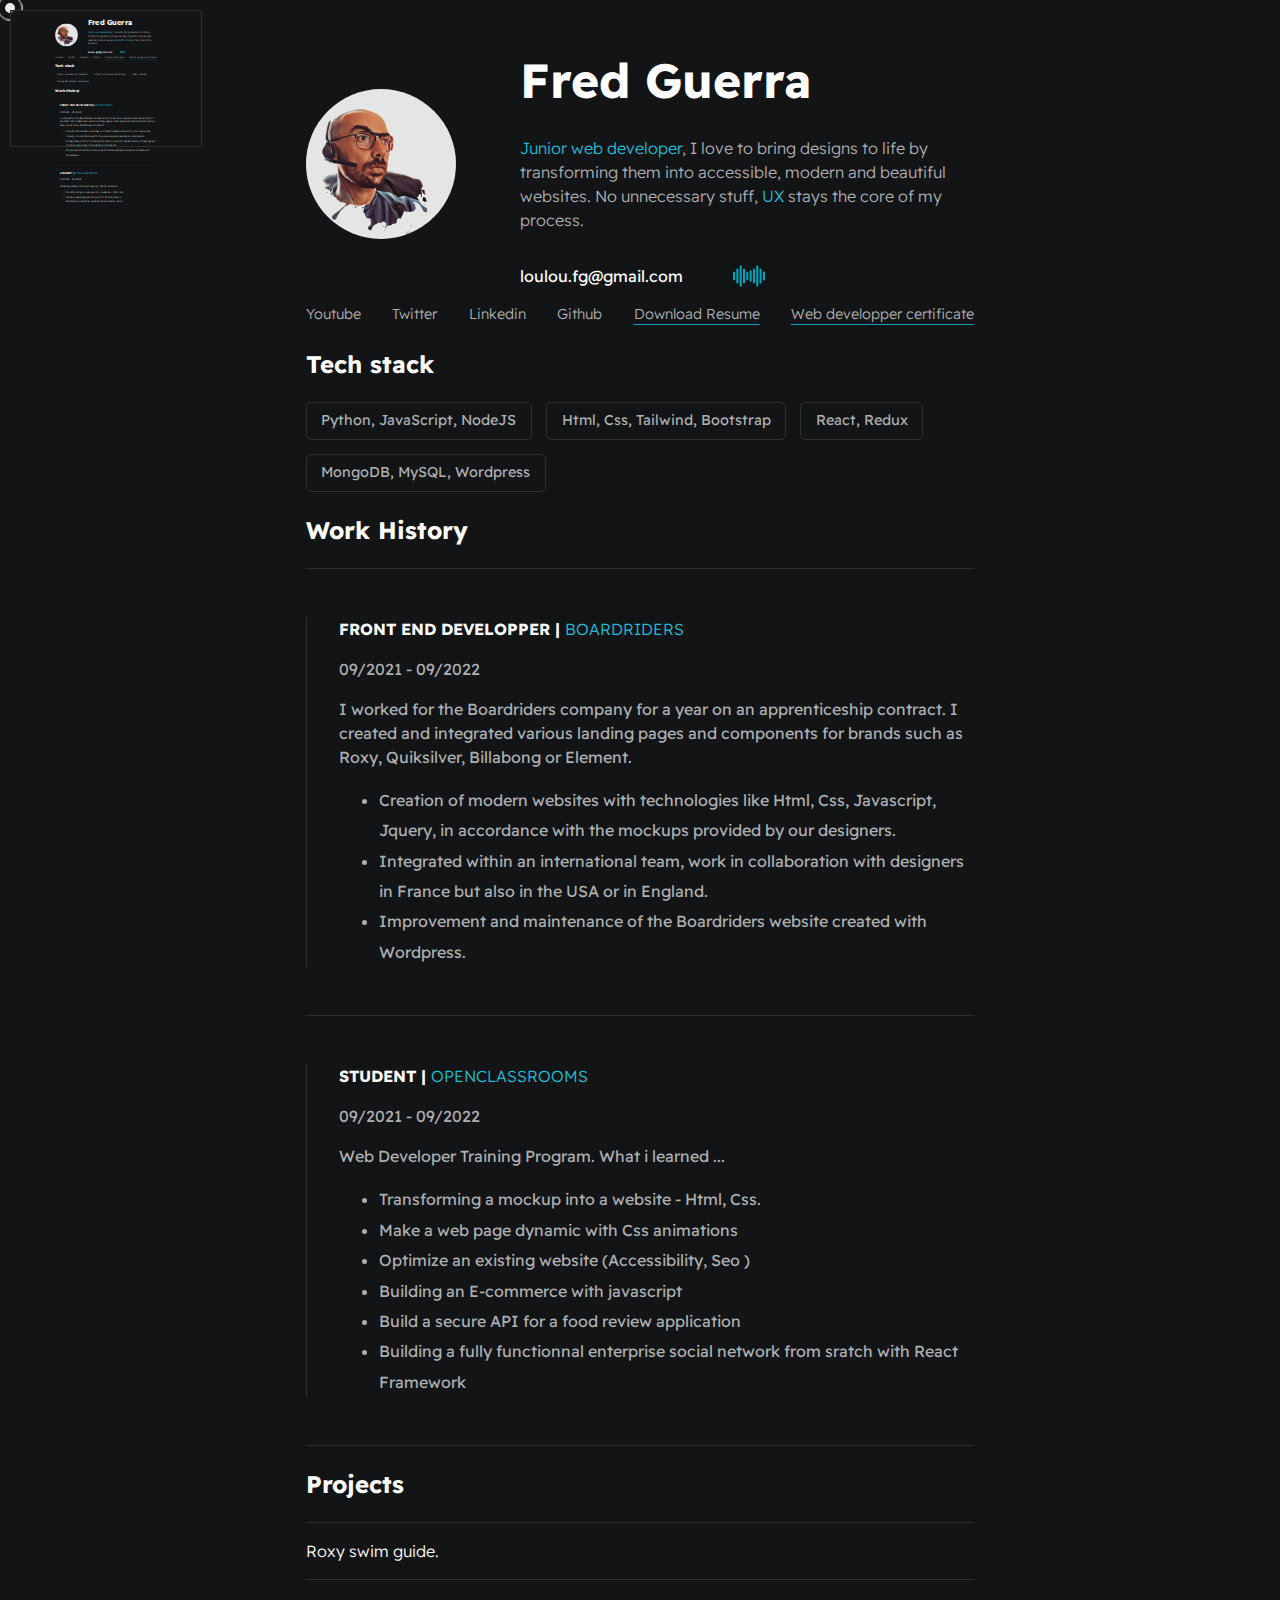
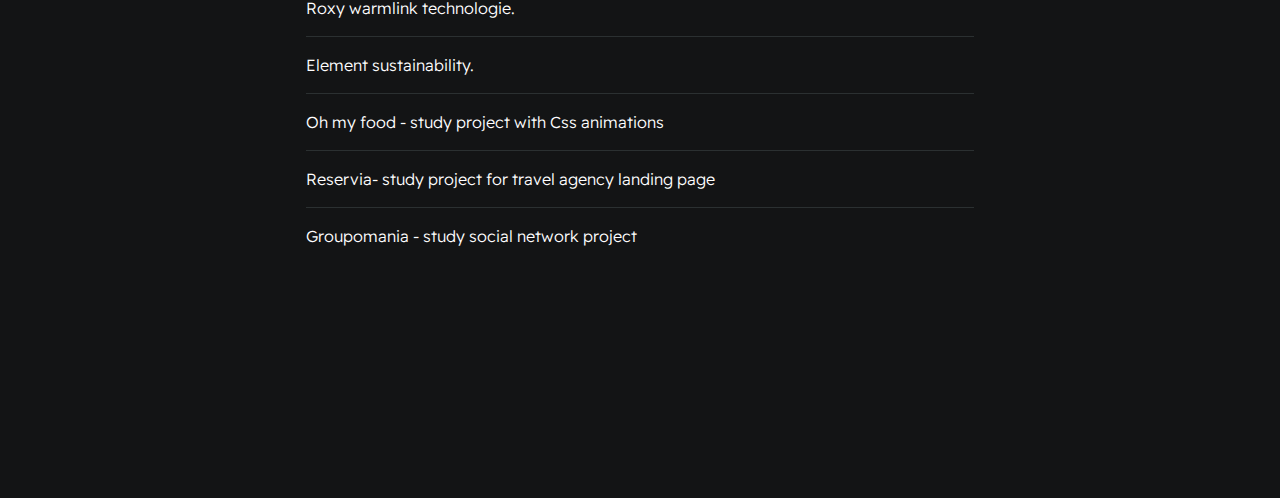
<file: index.html>
<!DOCTYPE html>
<html>
	<head>
		<meta charset="utf-8" />
		<meta http-equiv="X-UA-Compatible" content="IE=edge" />
		<title>Fred Guerra</title>
		<link
			rel="shortcut icon"
			type="image/jpg"
			href="./assets//images/me-img.jpg"
		/>
		<meta name="description" content="" />
		<meta name="viewport" content="width=device-width, initial-scale=1" />
		<link rel="stylesheet" href="./styles/main.css" />
		<!-- <link rel="stylesheet" type="text/css" href="css/hover.css" /> -->
	</head>

	<body>
		<div class="inner--cursor"></div>
		<div class="outer--cursor"></div>
		<div id="container--main">
			<section id="wrapper--hero" class="section--page">
				<img id="profile-pic" src="./assets/images/me-img.jpg" />

				<div>
					<h1 id="user-name">Fred Guerra</h1>
					<p id="bio">
						<span class="span--bio">Junior web developer</span>, I
						love to bring designs to life by transforming them into
						accessible, modern and beautiful websites. No
						unnecessary stuff,
						<span class="span--bio">UX</span>
						stays the core of my process.
					</p>
					<div class="email-box">
						<p id="email">loulou.fg@gmail.com</p>
						<img
							id="music-play"
							src="./assets/images/sound-waves.png"
							alt=""
						/>
						<img
							id="music-pause"
							src="./assets/images/video-pause-button.png"
							alt=""
						/>
					</div>
				</div>
			</section>

			<section class="section--page">
				<div id="socials--list">
					<a href="https://youtube.com/c/dennisivy" target="_blank"
						>Youtube</a
					>
					<a href="https://twitter.com/dennisivy11" target="_blank"
						>Twitter</a
					>
					<a
						href="https://www.linkedin.com/in/dennis-ivanov/"
						target="_blank"
						>Linkedin</a
					>
					<a href="https://github.com/divanov11" target="_blank"
						>Github</a
					>
					<a
						class="downloadable_files"
						href="./assets/resume.pdf"
						target="_blank"
						>Download Resume</a
					>
					<a
						class="downloadable_files"
						href="./assets/proof-of-completion.pdf"
						target="_blank"
						>Web developper certificate</a
					>
				</div>
			</section>

			<section class="section--page">
				<h2>Tech stack</h2>

				<div id="wrapper--techstack__items">
					<div class="card--techstack">
						<span>Python, JavaScript, NodeJS</span>
					</div>
					<div class="card--techstack">
						<span>Html, Css, Tailwind, Bootstrap</span>
					</div>
					<div class="card--techstack">
						<span>React, Redux</span>
					</div>
					<div class="card--techstack">
						<span>MongoDB, MySQL, Wordpress</span>
					</div>
				</div>
			</section>

			<section id="work-history-wrapper" class="section--page">
				<h2>Work History</h2>

				<div class="line-break"></div>
				<div class="card--work-history">
					<strong
						>FRONT END DEVELOPPER |
						<a href="https://www.boardriders.com/" target="_blank"
							>BOARDRIDERS</a
						>
					</strong>
					<p>09/2021 - 09/2022</p>
					<p>
						I worked for the Boardriders company for a year on an
						apprenticeship contract. I created and integrated
						various landing pages and components for brands such as
						Roxy, Quiksilver, Billabong or Element.
					</p>
					<ul>
						<li>
							Creation of modern websites with technologies like
							Html, Css, Javascript, Jquery, in accordance with
							the mockups provided by our designers.
						</li>
						<li>
							Integrated within an international team, work in
							collaboration with designers in France but also in
							the USA or in England.
						</li>
						<li>
							Improvement and maintenance of the Boardriders
							website created with Wordpress.
						</li>
					</ul>
				</div>

				<div class="line-break"></div>

				<div class="card--work-history">
					<strong
						>STUDENT |
						<a
							href="https://www.openclassrooms.com/"
							target="_blank"
							>OPENCLASSROOMS</a
						></strong
					>
					<p>09/2021 - 09/2022</p>
					<p>Web Developer Training Program. What i learned ...</p>
					<ul>
						<li>
							Transforming a mockup into a website - Html, Css.
						</li>
						<li>Make a web page dynamic with Css animations</li>
						<li>
							Optimize an existing website (Accessibility, Seo )
						</li>
						<li>Building an E-commerce with javascript</li>
						<li>
							Build a secure API for a food review application
						</li>
						<li>
							Building a fully functionnal enterprise social
							network from sratch with React Framework
						</li>
					</ul>
				</div>

				<div class="line-break"></div>
			</section>

			<section class="section--page">
				<h2>Projects</h2>

				<div class="card--project">
					<a
						data-img="./assets/images/hover-image.png"
						data-fx="2"
						href="https://www.roxy.com/swimsuit-guide-coverage/"
						target="_blank"
						><span></span>Roxy swim guide.</a
					>
				</div>

				<div class="card--project">
					<a
						data-img="./assets/images/hero-warmlink.png"
						data-fx="2"
						href="https://www.roxy.fr/collection-warmlink-snow/"
						target="_blank"
						><span></span>Roxy warmlink technologie.
					</a>
				</div>

				<div class="card--project">
					<a
						data-img="./assets/images/element-hero.png"
						data-fx="2"
						href="https://www.elementbrand.fr/responsabilite/"
						target="_blank"
						><span></span>Element sustainability.
					</a>
				</div>

				<div class="card--project">
					<a
						data-img="./assets/images/oh-hero.png"
						data-fx="2"
						href="https://fred-fittywebdev.github.io/FredericGuerra_3_01112021.io/"
						target="_blank"
						><span></span>Oh my food - study project with Css
						animations</a
					>
				</div>
				<div class="card--project">
					<a
						data-img="./assets/images/reservia-hero.png"
						data-fx="2"
						href="https://fred-fittywebdev.github.io/FredericGuerra_2_17092021.io/"
						target="_blank"
						><span></span>Reservia- study project for travel agency
						landing page
					</a>
				</div>
				<div class="card--project">
					<a
						data-img="./assets/images/groupomania.png"
						data-fx="1"
						href="https://main--glistening-capybara-498508.netlify.app/"
						target="_blank"
						><span></span>Groupomania - study social network
						project</a
					>
				</div>
			</section>
		</div>
		<script src="./js/app.js"></script>
		<script src="https://cdnjs.cloudflare.com/ajax/libs/gsap/3.5.1/gsap.min.js"></script>
		<script src="js/hover.js"></script>
	</body>
</html>
</file>
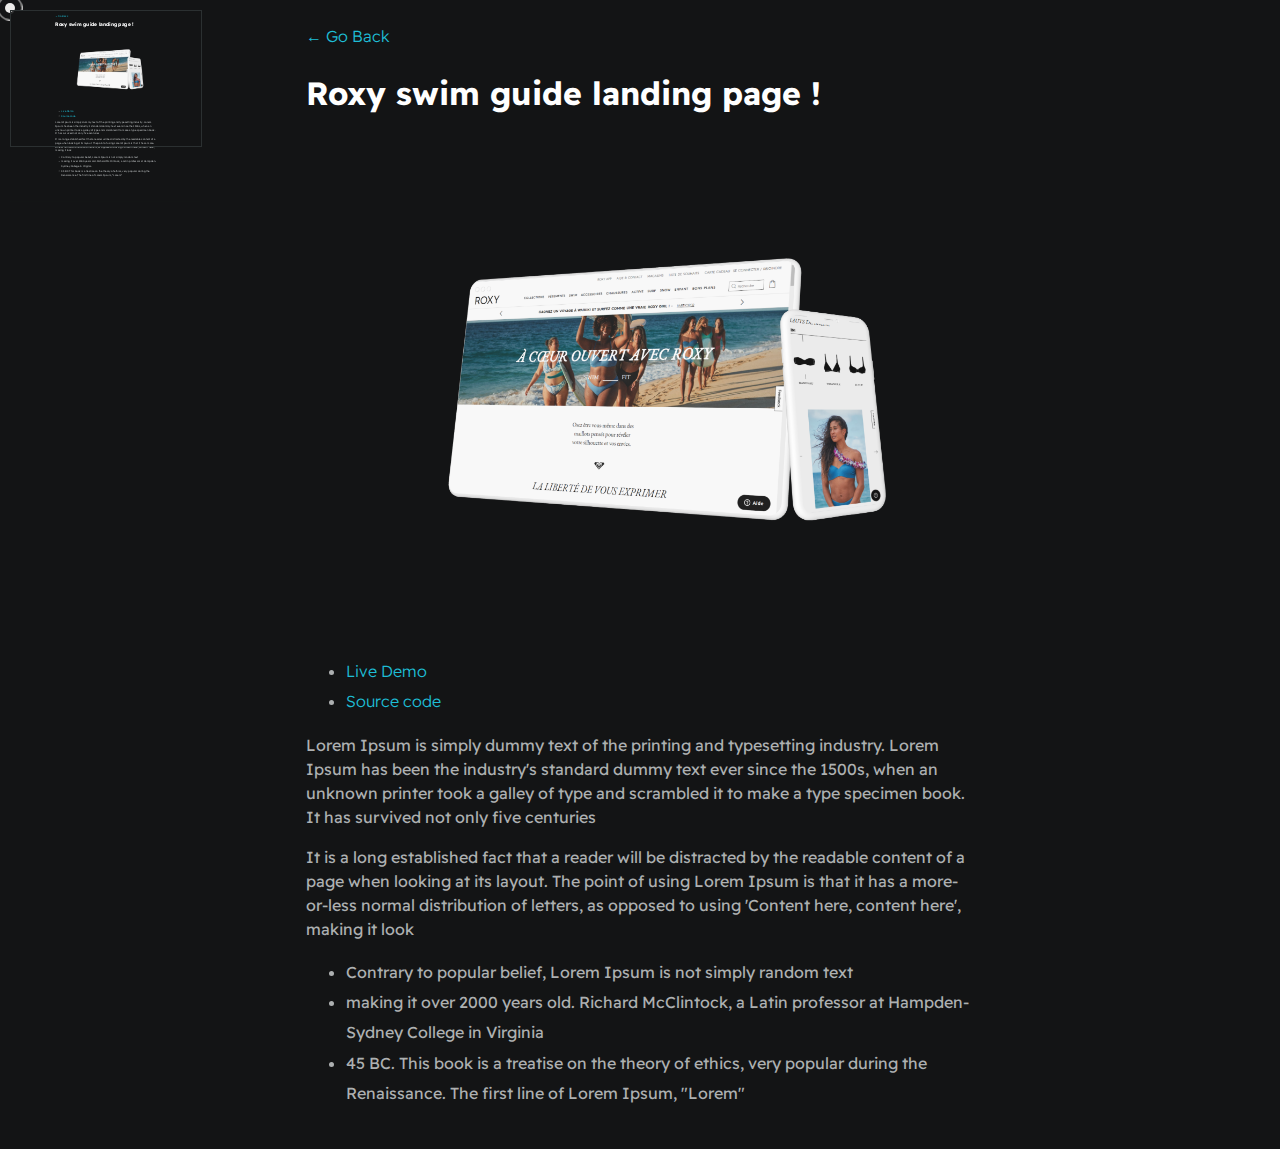
<file: project1.html>
<!DOCTYPE html>
<html>
	<head>
		<meta charset="utf-8" />
		<meta http-equiv="X-UA-Compatible" content="IE=edge" />
		<title>Fred Guerra</title>
		<link
			rel="shortcut icon"
			type="image/jpg"
			href="./assets//images/me-img.jpg"
		/>
		<meta name="description" content="" />
		<meta name="viewport" content="width=device-width, initial-scale=1" />
		<link rel="stylesheet" href="./styles/main.css" />
	</head>
	<body>
		<div class="inner--cursor"></div>
		<div class="outer--cursor"></div>
		<div id="container--main">
			<a href="index.html">&#x2190; Go Back</a>
			<h1>Roxy swim guide landing page !</h1>
			<div class="project__image_contanier">
				<img
					class="project--img"
					src="./assets/images/swimguide.png"
					alt=""
				/>
			</div>
			<ul>
				<li><a href="#">Live Demo</a></li>
				<li><a href="#">Source code</a></li>
			</ul>
			<p>
				Lorem Ipsum is simply dummy text of the printing and typesetting
				industry. Lorem Ipsum has been the industry's standard dummy
				text ever since the 1500s, when an unknown printer took a galley
				of type and scrambled it to make a type specimen book. It has
				survived not only five centuries
			</p>

			<p>
				It is a long established fact that a reader will be distracted
				by the readable content of a page when looking at its layout.
				The point of using Lorem Ipsum is that it has a more-or-less
				normal distribution of letters, as opposed to using 'Content
				here, content here', making it look
			</p>

			<ul>
				<li>
					Contrary to popular belief, Lorem Ipsum is not simply random
					text
				</li>
				<li>
					making it over 2000 years old. Richard McClintock, a Latin
					professor at Hampden-Sydney College in Virginia
				</li>
				<li>
					45 BC. This book is a treatise on the theory of ethics, very
					popular during the Renaissance. The first line of Lorem
					Ipsum, "Lorem"
				</li>
			</ul>
		</div>
		<script src="./js/app.js"></script>
	</body>
</html>
</file>
<file: styles/main.css>
@import url('https://fonts.googleapis.com/css2?family=Readex+Pro:wght@300;400;500;600;700&display=swap');

:root {
	--mainTextColor-light: #000;
	--secondaryTextColor-light: rgb(51 51 51);
	--mainLinkColor-light: #0da2b8;
	--mainBorderColor-light: rgb(218, 218, 218);
	--mainBgColor-light: rgb(249, 250, 251);

	--mainTextColor-dark: #fff;
	--secondaryTextColor-dark: #adb0b1;
	--mainLinkColor-dark: rgb(30, 190, 214);
	--mainBorderColor-dark: #2b3031;
	--mainBgColor-dark: #131415;

	--mainTextColor: var(--mainTextColor-dark);
	--secondaryTextColor: var(--secondaryTextColor-dark);
	--mainLinkColor: var(--mainLinkColor-dark);
	--mainBorderColor: var(--mainBorderColor-dark);
	--mainBgColor: var(--mainBgColor-dark);
}

* {
	font-family: 'Readex Pro';
	line-height: 1.5em;
	box-sizing: border-box;
	color: var(--mainTextColor);
	cursor: none;
}

body {
	background-color: var(--mainBgColor);
	overscroll-behavior: none;
	position: relative;
}

p,
span,
li {
	color: var(--secondaryTextColor);
	font-size: 1em;
}

a {
	text-decoration: none;
	color: var(--mainLinkColor);
	font-weight: 500;
}

li {
	line-height: 1.9em;
}

#container--main {
	max-width: 700px;
	margin: 0 auto;
	padding: 1em;
}

#wrapper--hero {
	display: flex;
	align-items: center;
	gap: 4em;
}

#bio,
a {
	font-weight: 300;
}

#user-name {
	font-size: 48px;
	line-height: 1em;
}

#profile-pic {
	width: 150px;
	height: 150px;
	object-fit: cover;
	border-radius: 50%;
}

.span--bio {
	color: var(--mainLinkColor);
}

.email-box {
	display: flex;
	justify-content: flex-start;
	align-items: center;
}

#email {
	color: var(--mainTextColor);
	margin-right: 50px;
}

#music-play,
#music-pause {
	cursor: pointer;
}

#music-pause {
	display: none;
}

#socials--list {
	display: flex;
	justify-content: space-between;
	column-gap: 1em;
	flex-wrap: wrap;
}

#socials--list a {
	font-weight: 300;
	color: var(--secondaryTextColor);
	font-size: 0.9em;
	transition: 0.3s;
}

#socials--list a:hover {
	font-weight: 100;
	color: var(--mainLinkColor);
	font-size: 0.9em;
}

a.downloadable_files {
	text-decoration: underline;
	text-underline-offset: 5px;
	text-decoration-color: #0da2b8;
}

#wrapper--techstack__items {
	display: flex;
	flex-wrap: wrap;
	gap: 1em;
	font-size: 0.9em;
}

.card--techstack {
	border: 1px solid var(--mainBorderColor);
	border-radius: 5px;
	padding: 0.5em 1em;
	align-items: center;
}

.card--project {
	padding-top: 1em;
	padding-bottom: 1em;
	border-top: 1px solid var(--mainBorderColor);
}

.card--project a {
	color: var(--mainTextColor);

	transition: 0.3s;
}

.card--project a:hover {
	color: rgb(30, 190, 214);
}

.card--work-history {
	border-left: 1px solid var(--mainBorderColor);
	margin-top: 3em;
	margin-bottom: 3em;
	padding-left: 2em;
}

.line-break {
	background-color: var(--mainBorderColor);
	height: 1px;
}

.project--img {
	width: 100%;
	object-fit: cover;
	transition: 1s all ease-in-out;
}

.project--img:hover {
	transform: scale(1.55);
}

@media (max-width: 600px) {
	#wrapper--hero {
		display: flex;
		align-items: center;
		gap: 1em;
	}

	#profile-pic {
		width: 200px;
		height: 200px;
	}

	#wrapper--hero {
		flex-direction: column;
	}

	.card--work-history {
		border-left: none;
		padding-left: 0;
	}
}

/* ------ MINI MAP ------ */
.minimap__container {
	position: fixed;
	top: 10px;
	left: 10px;
	min-width: 20px;
	z-index: 50;
}

.minimap__size {
	position: relative;
	z-index: 5;
}

.minimap__viewer {
	width: 100%;
	position: absolute;
	top: 0;
	left: 0;
	transform-origin: 0 0;
	z-index: 50;
	border: 1px solid var(--mainBorderColor);
}

.minimap__content {
	position: absolute;
	top: 0;
	left: 0;
	width: 100%;
	height: 100%;
	z-index: -1;
	transform-origin: 0 0;
	border: 1px solid var(--mainBorderColor);
}

.card--project img {
	position: absolute;
	width: 300px;
	transform: translate(-50%, -50%);
	display: none;
	pointer-events: none;
	z-index: -1;
	filter: grayscale(1);
}

/* ------ PROJECT HOVER EFFECT ------ */

.block[data-fx='1'] a:hover::after,
a.content__text-link[data-fx='1']:hover::after,
.block[data-fx='2'] a:hover::after,
a.content__text-link[data-fx='2']:hover::after {
	transform: scale3d(1, 1, 1);
}

section a {
	position: relative;
	z-index: 99999;
}
.hover-reveal {
	position: absolute;
	width: 300px;
	height: 400px;
	top: -153px !important;
	left: 95px !important;
	pointer-events: none;
	opacity: 0;
	transform: rotate(11deg) !important;
}
.hover-reveal__inner,
.hover-reveal__img {
	width: 100%;
	height: 100%;
	position: relative;
}

.hover-reveal__deco {
	width: 100%;
	height: 100%;
	position: absolute;
	top: 0;
	left: 0;
	background-color: #181314;
}

.hover-reveal__img {
	background-size: cover;
	background-position: 50% 50%;
}

@media screen and (min-width: 53em) {
	.block {
		align-items: flex-start;
	}
	.content {
		position: relative;
		display: grid;
		grid-template-columns: repeat(3, 33.33%);
		margin: 0 auto;
		padding-top: 20vh;
		max-width: 750px;
		min-height: 100vh;
		text-align: left;
	}
	.content__text {
		grid-column: span 3;
	}
}

.inner--cursor {
	position: fixed;
	left: 10px;
	width: 10px;
	height: 10px;
	transform: translate(-50%, -50%);
	background-color: #fff;
	mix-blend-mode: difference;
	border-radius: 50%;
	pointer-events: none;
	transition: width 0.5s, height 0.5s;
}

.inner--cursor.grow {
	width: 25px;
	height: 25px;
	transition: width 0.5s, height 0.5s;
}

.outer--cursor {
	position: fixed;
	left: 10px;
	width: 25px;
	height: 25px;
	transform: translate(-50%, -50%);
	border: 1px solid #fff;
	mix-blend-mode: difference;
	border-radius: 50%;
	pointer-events: none;
	transition: 0.1s;
}
</file>
